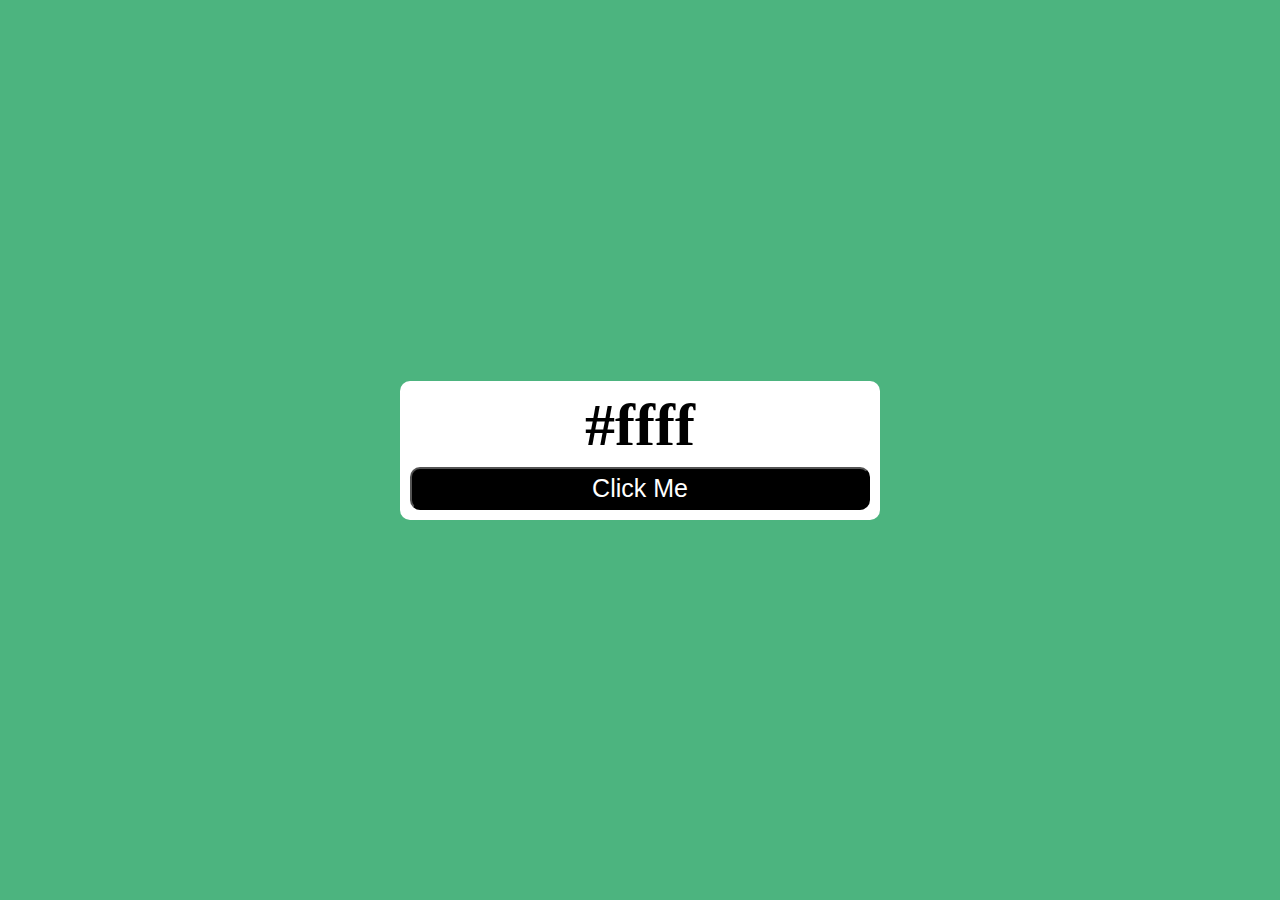
<file: colorgenerator/index.html>
<!DOCTYPE html>
<html lang="en">
<head>
    <meta charset="UTF-8">
    <meta name="viewport" content="width=device-width, initial-scale=1.0">
    <title>Document</title>
    <style>
        *{
          margin: 0;
          padding: 0;
          box-sizing: border-box;
        }

        .main{
            width: 100%;
            height: 100vh;
            display: flex;
            justify-content: center;
            align-items: center;
        }

        .container{
            width: 30rem;
            padding: 10px;
            border-radius: 10px;
            font-size: 40px;
            background-color: white;
            text-align: center;
        }

        button{
            margin-top: 5px;
            width: 100%;
            background-color: black;
            color: white;
            font-size: 25px;
            border-radius: 10px;
            padding: 5px;
        }

        body{
            transition: 0.9s;
        }


    </style>
</head>
<body>
    <div class="main">
        <div class="container">
            <h2 id="color-code">#ffff</h2>
            <button id="btn">Click Me</button>
        </div>
    </div>
    <script src="script.js"></script>
</body>
</html>
</file>
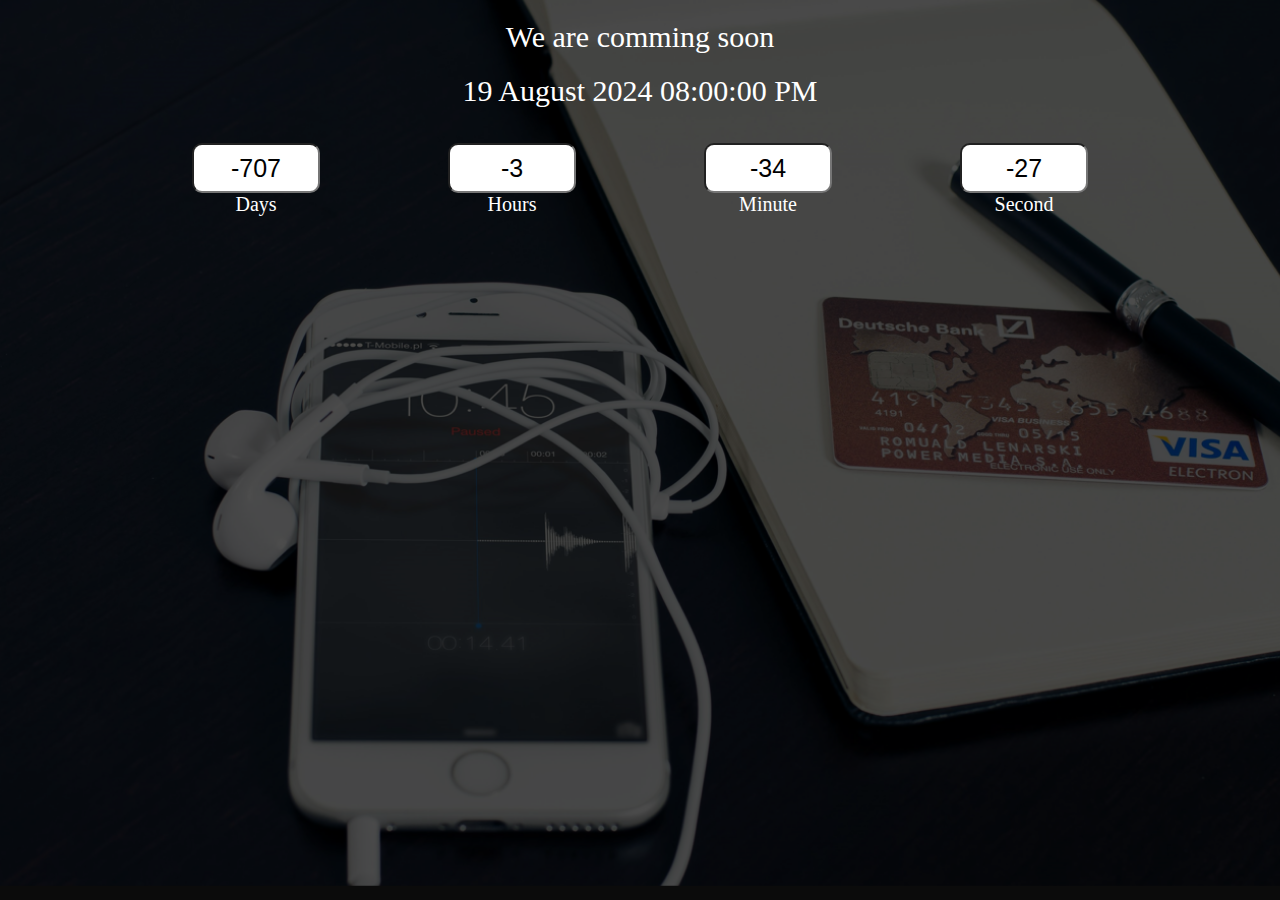
<file: Countdown/index.html>
<!DOCTYPE html>
<html lang="en">
<head>
    <meta charset="UTF-8">
    <meta name="viewport" content="width=device-width, initial-scale=1.0">
    <title>Document</title>
    <link rel="stylesheet" href="style.css">
</head>
<body>
    <div class="main">
        <div class="container">
            <div class="text">We are comming soon</div>
            <div class="text" id="end-date">15 August 2024 08:00 PM</div>
        
        <div class="box">
            <div>
                <input type="text" value="0" readonly>
                <br>
                <label for="">Days</label>
            </div>
            <div>
                <input type="text" value="0" readonly>
                <br>
                <label for="">Hours</label>
            </div>
            <div>
                <input type="text" value="0" readonly>
                <br>
                <label for="">Minute</label>
            </div>
            <div>
                <input type="text" value="0" readonly>
                <br>
                <label for="">Second</label>
            </div>
        </div>
        </div>
    </div>
    <script src="script.js"></script>
</body>
</html>
</file>
<file: Countdown/style.css>
*{
    margin: 0;
    padding: 0;
    box-sizing: border-box;
}


.main{
    width: 100%;
    height: 100vh;
    background: url('./Capture.PNG') ;
    background-size: cover;
    
}

.container{
    width: 100%;
    height: 100%;
    display: flex;
    align-items: center;
    flex-direction: column;
    background-color: rgba(0,0, 0, 0.7);
}

.text{
    font-size: 30px;
    margin-top: 20px;
    color: white;
    text-align: center;
}

.box{
    margin-top: 20px;
    width: 80%;
    font-size: 20px;
    color: white;
    display: flex;
   
    justify-content: center; 
    text-align: center;

}

.text div{
    width: 250px;
    text-align: center;
}

input{
    width: 50%;
    text-align: center;
    font-size: 25px;
    height: 50px;
    border-radius: 10px;
    margin-top: 15px;
}
</file>
